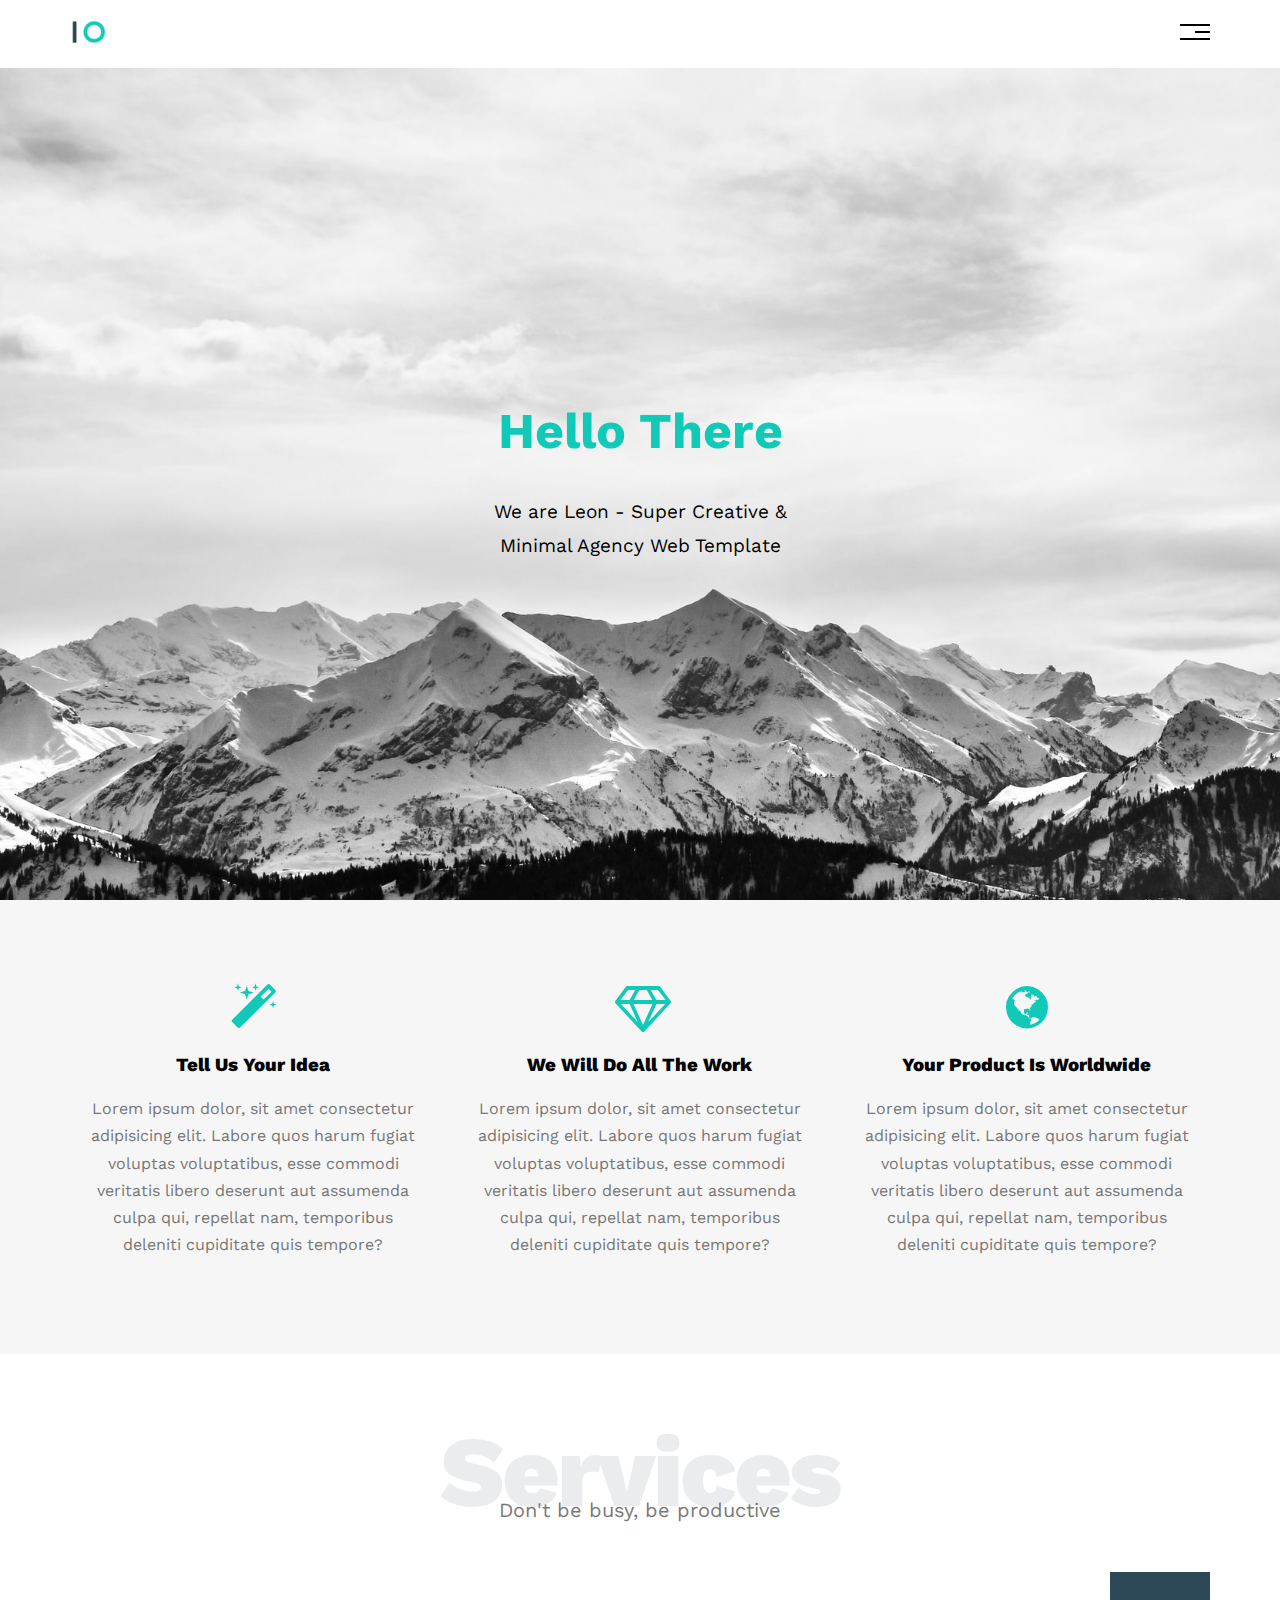
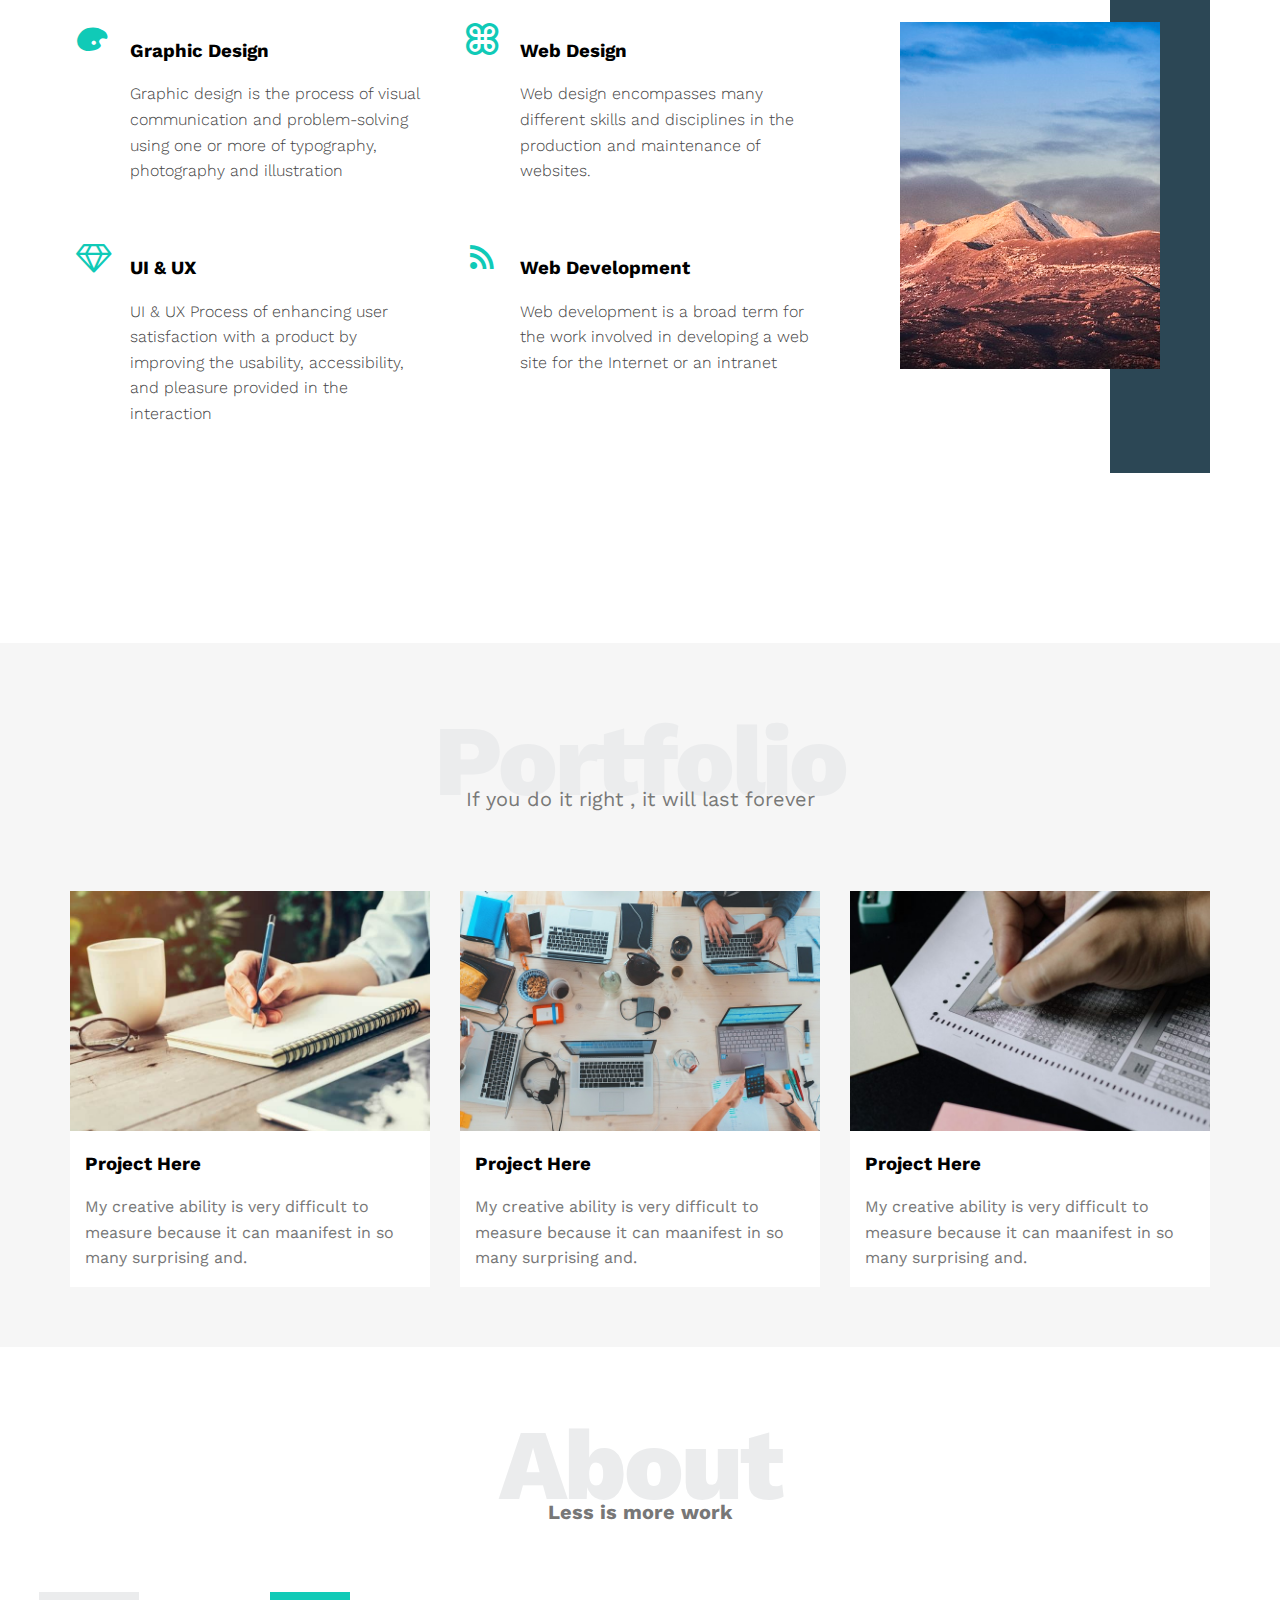
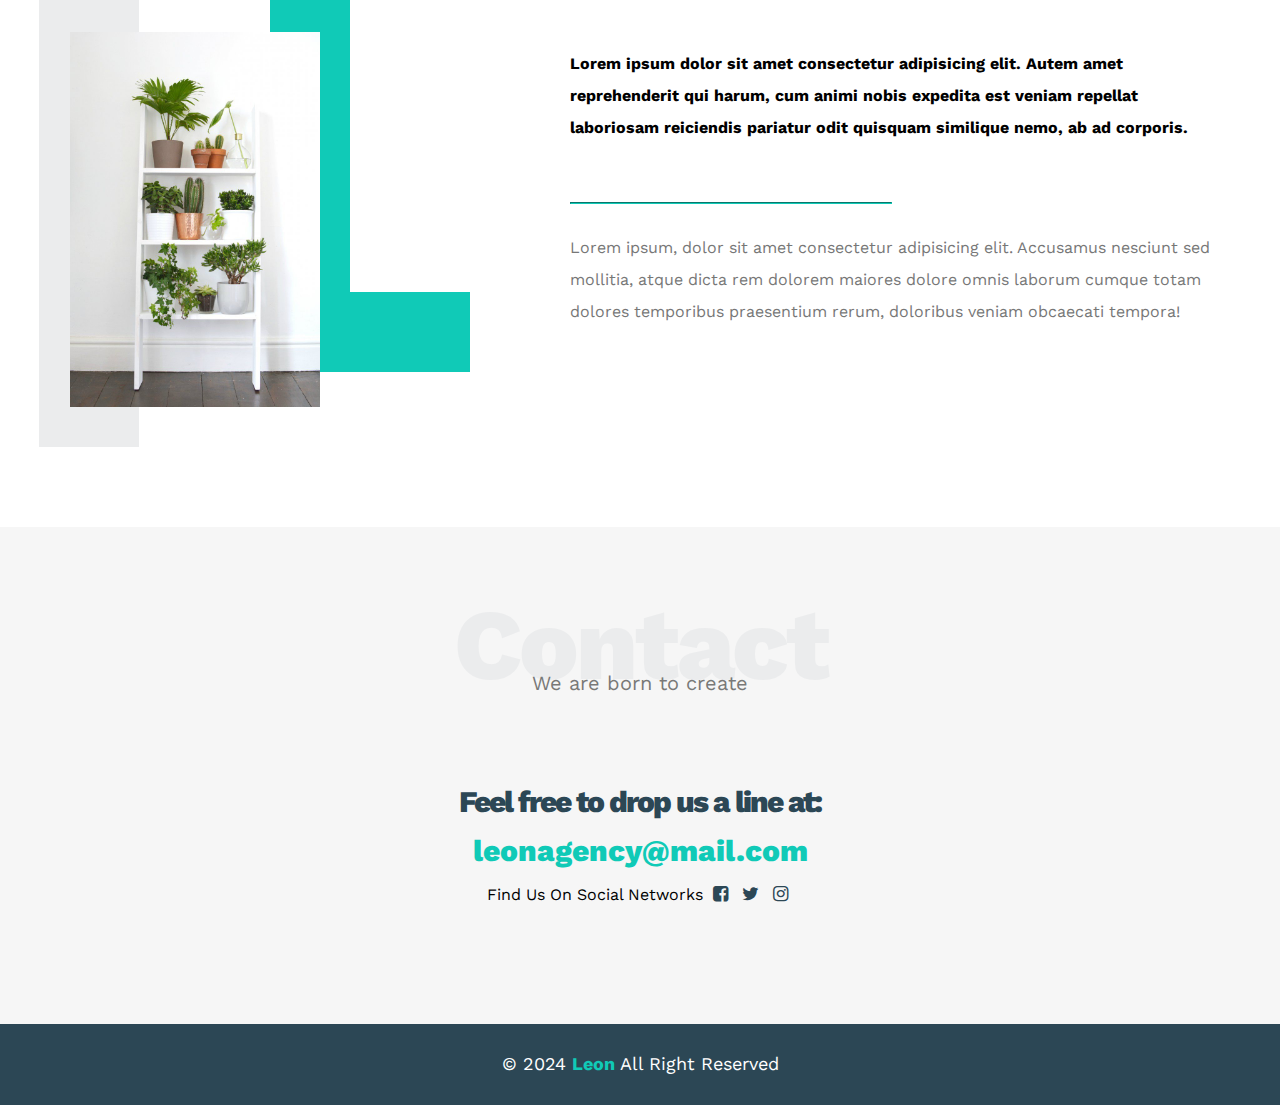
<file: index.html>
<!DOCTYPE html>
<html lang="en">
  <head>
    <meta charset="UTF-8" />
    <meta name="viewport" content="width=device-width, initial-scale=1.0" />
    <title>Template_1</title>
    <!-- main css file -->
    <link rel="stylesheet" href="css/normalize.css" />
    <!--Render all elements normally-->
    <link rel="stylesheet" href="css/master.css" />
    <!--The fonts-->
    <link rel="preconnect" href="https://fonts.gstatic.com" crossorigin />
    <link
      href="https://fonts.googleapis.com/css2?family=Work+Sans:ital,wght@0,100..900;1,100..900&display=swap"
      rel="stylesheet"
    />
    <link rel="preconnect" href="https://fonts.googleapis.com" />
    <!-- Fontello Library-->
    <link rel="stylesheet" href="css/css/fontello-embedded.css" />
  </head>

  <body>
    <!-- Start Header -->
    <div class="header">
      <div class="container">
        <div>
          <img class="logo" src="images/logo.png" alt="" />
        </div>
        <div class="links">
          <span class="icon">
            <span></span>
            <span></span>
            <span></span>
          </span>
          <ul>
            <li><a href="#services">Services</a></li>
            <li><a href="#portfolio">Portfolio</a></li>
            <li><a href="#about">About</a></li>
            <li><a href="#contact">Contact</a></li>
          </ul>
        </div>
      </div>
    </div>
    <!-- End Header -->
    <!-- Start Landing Section -->
    <div class="landing">
      <div class="intro-text">
        <h1>Hello There</h1>
        <p>We are Leon - Super Creative & Minimal Agency Web Template</p>
      </div>
    </div>

    <!-- End Landing Section -->
    <!-- Start Features  -->
    <div class="features">
      <div class="container">
        <div class="feat">
          <i class="icon-magic"></i>
          <h3>Tell Us Your Idea</h3>
          <p>
            Lorem ipsum dolor, sit amet consectetur adipisicing elit. Labore
            quos harum fugiat voluptas voluptatibus, esse commodi veritatis
            libero deserunt aut assumenda culpa qui, repellat nam, temporibus
            deleniti cupiditate quis tempore?
          </p>
        </div>
        <div class="feat">
          <i class="icon-diamond"></i>
          <h3>We Will Do All The Work</h3>
          <p>
            Lorem ipsum dolor, sit amet consectetur adipisicing elit. Labore
            quos harum fugiat voluptas voluptatibus, esse commodi veritatis
            libero deserunt aut assumenda culpa qui, repellat nam, temporibus
            deleniti cupiditate quis tempore?
          </p>
        </div>
        <div class="feat">
          <i class="icon-globe"></i>
          <h3>Your Product Is Worldwide</h3>
          <p>
            Lorem ipsum dolor, sit amet consectetur adipisicing elit. Labore
            quos harum fugiat voluptas voluptatibus, esse commodi veritatis
            libero deserunt aut assumenda culpa qui, repellat nam, temporibus
            deleniti cupiditate quis tempore?
          </p>
        </div>
      </div>
    </div>

    <!-- End Features  -->
    <!-- Start Services -->
    <div class="services" id="services">
      <div class="container">
        <h3 class="special-heading">Services</h3>

        <p>Don't be busy, be productive</p>
        <div class="services-con">
          <div class="col">
            <div class="srv">
              <i class="icon-palette"></i>
              <div class="text">
                <h3>Graphic Design</h3>
                <p>
                  Graphic design is the process of visual communication and
                  problem-solving using one or more of typography, photography
                  and illustration
                </p>
              </div>
            </div>

            <div class="srv">
              <i class="icon-diamond"></i>
              <div class="text">
                <h3>UI & UX</h3>
                <p>
                  UI & UX Process of enhancing user satisfaction with a product
                  by improving the usability, accessibility, and pleasure
                  provided in the interaction
                </p>
              </div>
            </div>
          </div>
          <div class="col">
            <div class="srv">
              <i class="icon-looped-square-outline"></i>
              <div class="text">
                <h3>Web Design</h3>
                <p>
                  Web design encompasses many different skills and disciplines
                  in the production and maintenance of websites.
                </p>
              </div>
            </div>

            <div class="srv">
              <i class="icon-rss"></i>
              <div class="text">
                <h3>Web Development</h3>
                <p>
                  Web development is a broad term for the work involved in
                  developing a web site for the Internet or an intranet
                </p>
              </div>
            </div>
          </div>
          <div class="col-img">
            <img src="images/services.jpg" alt="" class="imgcol" />
          </div>
        </div>
      </div>
    </div>

    <!-- End Services -->
    <!-- Start Portfolio -->
    <div class="Portfolio" id="portfolio">
      <div class="container">
        <h3 class="special-heading">Portfolio</h3>

        <p>If you do it right , it will last forever</p>
        <div class="Portfolio-con">
          <div class="card">
            <img src="images/portfolio-1.jpg" alt="" />
            <div class="infoo">
              <h3>Project Here</h3>
              <p>
                My creative ability is very difficult to measure because it can
                maanifest in so many surprising and.
              </p>
            </div>
          </div>
          <div class="card">
            <img src="images/portfolio-2.jpg" alt="" />
            <div class="infoo">
              <h3>Project Here</h3>
              <p>
                My creative ability is very difficult to measure because it can
                maanifest in so many surprising and.
              </p>
            </div>
          </div>
          <div class="card">
            <img src="images/portfolio-3.jpg" alt="" />
            <div class="infoo">
              <h3>Project Here</h3>
              <p>
                My creative ability is very difficult to measure because it can
                maanifest in so many surprising and.
              </p>
            </div>
          </div>
        </div>
      </div>
    </div>

    <!-- End Portfolio -->

    <!-- Start About -->
    <div class="about" id="about">
      <div class="container">
        <h2 class="special-heading">About</h2>
        <p>Less is more work</p>
        <div class="about-con">
          <div class="image-ab">
            <img src="images/about.jpg" alt="" />
          </div>
          <div class="text">
            <p>
              Lorem ipsum dolor sit amet consectetur adipisicing elit. Autem
              amet reprehenderit qui harum, cum animi nobis expedita est veniam
              repellat laboriosam reiciendis pariatur odit quisquam similique
              nemo, ab ad corporis.
            </p>
            <hr />
            <p>
              Lorem ipsum, dolor sit amet consectetur adipisicing elit.
              Accusamus nesciunt sed mollitia, atque dicta rem dolorem maiores
              dolore omnis laborum cumque totam dolores temporibus praesentium
              rerum, doloribus veniam obcaecati tempora!
            </p>
          </div>
        </div>
      </div>
    </div>
    <!-- End About -->
    <!-- Start contact -->
    <div class="contact" id="contact">
      <div class="container">
        <h2 class="special-heading">Contact</h2>
        <p>We are born to create</p>
        <div class="contact-con">
          <p class="label-contact">Feel free to drop us a line at:</p>
          <a href="mailto:leonagency@mail.com?subject=contact" class="link">leonagency@mail.com</a>
          <div class="social">
            Find Us On Social Networks
            <i class="icon-facebook-squared"></i>
            <i class="icon-twitter"></i>
            <i class="icon-instagram"></i>
          </div>
        </div>
      </div>
    </div>
    <!-- End contact -->
    <!-- Start footer -->
    <div class="footer">
    &copy; 2024 <span> Leon</span> All Right Reserved 
      </div>
      </div>
    </div>
    <!-- End footer -->
  </body>
</html>
</file>
<file: css/master.css>
:root{
--main-color:#10cab7;
--secondary-color:#2c4755;
--section-color:#F6F6F6;
--section-padding:60px;
}
*{
-webkit-box-sizing: border-box;
-moz-box-sizing:border-box;
box-sizing: border-box;
}
body{
font-family:"Work Sans",sans-serif;
}
html{
  scroll-behavior: smooth;
}
/* Small */
@media (min-width: 768px) {
    .container {
      width:750px;
    }
  }
  /* Medium */
  @media (min-width: 992px) {
    .container {
      width: 970px;
    }
  }
  /* Large */
  @media (min-width: 1200px) {
    .container {
      width: 1170px;
    }
  }
  /* Start Component*/
.special-heading{
color: #ebeced;
text-align: center;
font-size: 100px;
font-weight: 800;
margin: 0;
letter-spacing: 2px;
letter-spacing: -3px;
}
.special-heading +p{
  text-align: center;
  margin: -30px 0 0 0;
  color: #797978;
font-size: 20px
}
@media (max-width:767px)
{
  .special-heading{
  font-size: 60px;}

.special-heading+p{
  margin-top: -20px;
}
}
  /* End Component*/
.container{
  margin-left: auto;
  margin-right: auto;
    padding-left:15px ;
    padding-right: 15px;}
    /* End Global Rules */
/* Start Header */
    .header{
  padding: 20px;
}
.header .container{
    display: flex;
    justify-content: space-between;
    align-items:center; 
    position: relative;
}
.logo
{
width: 60px;

}
.header .links .icon{
display: flex;
flex-wrap: wrap;
width: 30px;
justify-content: flex-end;
}
.icon:hover span:nth-child(2) {
   width: 100%;

}
.header .links {
  position: relative;
}
.header .links .icon span{
background-color: black;
margin-bottom: 5px;
height: 2px;
}
.links .icon :first-child {
width: 100%;
}
.links .icon :nth-child(2) {
    width: 50%;
transition: 0.5s;
}
.links .icon :last-child{
    width: 100%;
}
.header .links ul {
background-color: #F6F6F6;
list-style: none;
position:absolute;
right: 0;
top: calc(100% + 15px);
padding: 0;
margin: 0;
min-width:200px;
display: none;
z-index: 1;
}
.header .links ul::before{
  content: "";
  border-width: 11px;
  border-style: solid;
  border-color: transparent transparent #F6F6F6 transparent;
  width: 0px;
  position: absolute;
  right: 5px;
  top: -21px;
}  
.header .links ul a {
text-decoration:none ;
padding:15px;
display: block;
transition: 0.5s;}
.header .links ul li:not(:last-child){
border-bottom:1px solid #ddd ;}
.header .links ul a:hover{
padding-left: 25px;
}
.container{position: relative;}
.header .links:hover ul{display: block;}
/* End Header */
/* Start Landing Section */
.landing{
background-image: url(../images/landing.jpg);
background-size: cover;
height: calc(100vh - 68.39px);
position: relative;
}
h1 {
  text-wrap:nowrap;
  font-size: 2em;
  margin: 0;
}
.landing .intro-text{
  width: 320px;
  max-width: 100%;
  position: absolute;
  left: 50%;
  top: 50%;
  transform: translate(-50%,-50%);
  line-height: 1.8;
  text-align: center;
}
.landing .intro-text h1{
  color: var(--main-color);
  font-weight: bold;
  font-size: 50px;
}
.landing .intro-text p{
  font-size:19px;
  line-height: 1.8;
}
/* End  Landing */
/* Start Features */
.features{
background-color: #F6F6F6;
    padding-top: 60px;
      padding-bottom: 60px;

}

.features .container{
display: grid;
grid-template-columns: repeat(auto-fill,minmax(300px,1fr));
grid-gap: 20px;
}
.features .container .feat{
padding: 20px;
text-align: center;
}
.features .container .feat i {
  color:var(--main-color);
  font-size: 49px;

}
.features .container .feat h3{
  font-weight: 800;/*extra-bold*/
}
.features .container .feat p{
  color: #777;
  line-height: 1.7;
  font-size: 19px2;
}
/* End Features */
/* Start Services */
.services{

padding-top: 60px;
padding-bottom: 60px;


}
.services-con{
  display: grid;
  grid-template-columns: repeat(auto-fill,minmax(300px,1fr));
  gap: 30px;
  margin-bottom: 100px;
}
.col,.col-img
{
  margin-top: 100px;
}
.srv{
margin-bottom: 40px;
display: flex;

}
@media (max-width:767px) {
  .srv{
flex-direction: column;
text-align: center;

  }
}
.srv .text{
  flex: 1;
}
.srv i{
    color: var(--main-color);
      flex-basis: 60px;
      font-size: 31px;
}
.srv  .text p{
  color: #444444;
font-weight: 300;
line-height: 1.6;

}
.col-img{
text-align: center;
position: relative;
}
.col-img .imgcol{
  width: 260px;
  
}
.col-img::before{
  content: "";
  width: 100px;
    height:calc(100% + 40px);
background-color: var(--secondary-color);
position: absolute;
z-index: -1;
right: 0;
top: -50px;

}
@media (max-width:1199px){
  .col-img{display: none;}
}
/* End Services */
/* Start Portfolio */
.Portfolio {
background-color:var(--section-color);
padding-top: var(--section-padding);
padding-bottom: var(--section-padding);
}
.Portfolio-con{
  margin-top: 80px;
  display: grid;
  grid-template-columns: repeat(auto-fill,minmax(300px,1fr));
  gap: 30px;
}
.Portfolio-con img{
  max-width: 100%;
}
.card{
   background-color: white;
}
.Portfolio-con p{
 padding-left: 15px;
 color: #777;
 line-height: 1.6;
}
.Portfolio-con h3{
  padding-left: 15px;
}
/* End portfolio  */
/* Start About */
.about{
padding-top:var(--section-padding);
padding-bottom: calc(var(--section-padding) + 60px);  
}
.about-con{
  margin-top: 100px;
display: flex;
flex-wrap:wrap;
justify-content: space-between;
}
.image-ab{
  position: relative;
  width: 250px;
  height: 375px;
}
.image-ab img{
  max-width: 100%;
}
.text{
  flex-basis: calc(100% - 500px);
}
.image-ab::before{
  content: "";
    position: absolute;
    width: 100px;
    height: calc(100% + 80px);
    background-color: #ebeced;
    z-index: -1;
    left: -31px;
    top: -40px;
}
.image-ab::after{
  content: "";
  position: absolute;
    width: 120px;
    height: 300px;
    border-left: 80px solid var(--main-color);
    border-bottom: 80px solid var(--main-color);
    right: -150px;
    top: -40px;
    z-index: -1;
}
.about p:first-of-type{
line-height: 2;
font-weight:bold;
margin-bottom: 50px;
}
.about hr{
width: 50%;
border-color:var(--main-color);
display: inline-block;/*to start from left*/

}
.about p:last-of-type{
line-height: 2;
color: #777;
}

@media(max-width:991px){
  .about-con{
    flex-direction: column;
    text-align:center;
  }
  .about .image-ab::after,.image-ab::before{
    display: none;
  }
  .about .image-ab{
    margin: 0 auto 50px;
  }
}
/*End About */
/* Start contact */
.contact{
  padding-top:var(--section-padding);
  background-color:var(--section-color);
  padding-bottom:var(--section-padding);
  text-align: center;
}
.contact-con{
  padding-top: var(--section-padding);
    padding-bottom: var(--section-padding);
}
.contact .contact-con .label-contact{
  color: var(--secondary-color);
  font-weight: 800;
  font-size: 30px;
    letter-spacing: -2px;
      margin-bottom: 15px;
}
.contact-con .link{
    text-decoration: none;
      color: var(--main-color);
      font-size: 30px;
      font-weight: 800;
      margin-bottom: 15px;
      display: block;
}
.contact .social i{
color: var(--secondary-color);
font-size: 18px;
}
@media (max-width:392px){
  .label-contact,.contact .link{
    font-size: 25px !important;
  }}
  @media (max-width:321px){
      .label-contact,
        .contact .link{
    font-size :20px !important;
  }
  }

/* End contact */
/* Start Footer */
.footer{
  background-color: var(--secondary-color);
  font-size: 18px;
  padding: 30px 10px;
  text-align: center;
  color: white;
}
.footer span {
  color: var(--main-color);
  font-weight: bold;
}


/* End Footer */
</file>
<file: css/css/fontello-embedded.css>
@font-face {
  font-family: 'fontello';
  src: url('../font/fontello.eot?29457817');
  src: url('../font/fontello.eot?29457817#iefix') format('embedded-opentype'),
       url('../font/fontello.svg?29457817#fontello') format('svg');
  font-weight: normal;
  font-style: normal;
}
@font-face {
  font-family: 'fontello';
  src: url('[data-uri]') format('woff'),
       url('[data-uri]') format('truetype');
}
/* Chrome hack: SVG is rendered more smooth in Windozze. 100% magic, uncomment if you need it. */
/* Note, that will break hinting! In other OS-es font will be not as sharp as it could be */
/*
@media screen and (-webkit-min-device-pixel-ratio:0) {
  @font-face {
    font-family: 'fontello';
    src: url('../font/fontello.svg?29457817#fontello') format('svg');
  }
}
*/

[class^="icon-"]:before, [class*=" icon-"]:before {
  font-family: "fontello";
  font-style: normal;
  font-weight: normal;
  speak: never;

  display: inline-block;
  text-decoration: inherit;
  width: 1em;
  margin-right: .2em;
  text-align: center;
  /* opacity: .8; */

  /* For safety - reset parent styles, that can break glyph codes*/
  font-variant: normal;
  text-transform: none;

  /* fix buttons height, for twitter bootstrap */
  line-height: 1em;

  /* Animation center compensation - margins should be symmetric */
  /* remove if not needed */
  margin-left: .2em;

  /* you can be more comfortable with increased icons size */
  /* font-size: 120%; */
  
  /* Font smoothing. That was taken from TWBS */
  -webkit-font-smoothing: antialiased;
  -moz-osx-font-smoothing: grayscale;

  /* Uncomment for 3D effect */
  /* text-shadow: 1px 1px 1px rgba(127, 127, 127, 0.3); */
}

.icon-heart:before { content: '\e800'; } /* '' */
.icon-star:before { content: '\e801'; } /* '' */
.icon-music:before { content: '\e802'; } /* '' */
.icon-camera:before { content: '\e803'; } /* '' */
.icon-camera-alt:before { content: '\e804'; } /* '' */
.icon-emo-devil:before { content: '\e805'; } /* '' */
.icon-globe:before { content: '\e806'; } /* '' */
.icon-palette:before { content: '\e807'; } /* '' */
.icon-looped-square-outline:before { content: '\e808'; } /* '' */
.icon-rss:before { content: '\e809'; } /* '' */
.icon-ie:before { content: '\e843'; } /* '' */
.icon-twitter:before { content: '\f099'; } /* '' */
.icon-magic:before { content: '\f0d0'; } /* '' */
.icon-mail-alt:before { content: '\f0e0'; } /* '' */
.icon-instagram:before { content: '\f16d'; } /* '' */
.icon-diamond:before { content: '\f219'; } /* '' */
.icon-facebook-official:before { content: '\f230'; } /* '' */
.icon-user-plus:before { content: '\f234'; } /* '' */
.icon-facebook-squared:before { content: '\f308'; } /* '' */
</file>
